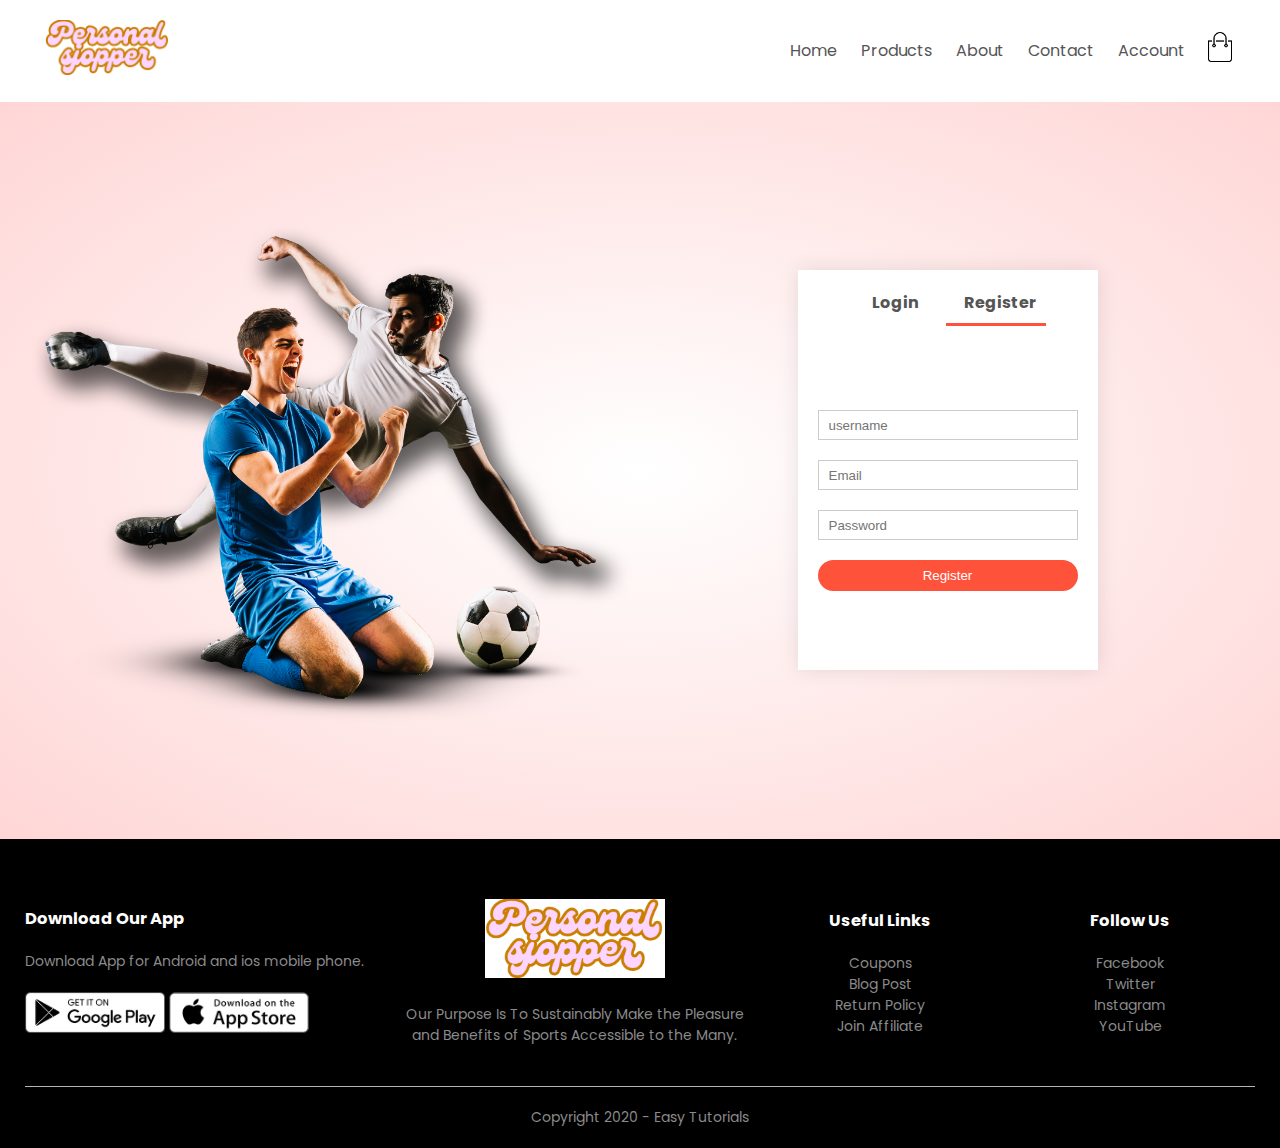
<file: account.html>
<!DOCTYPE html>
<html lang="en">
<head>
    <meta charset="UTF-8">
    <meta name="viewport" content="width=device-width, initial-scale=1.0">
    <title>Account - personal shopper |  Website Design</title>
    <link rel="stylesheet" href="style.css">
    <link href="https://fonts.googleapis.com/css2?family=Poppins:wght@200;300;400;500;600;700;800&display=swap" rel="stylesheet">
    <link rel="stylesheet" href="https://stackpath.bootstrapcdn.com/font-awesome/4.7.0/css/font-awesome.min.css">
</head>
<body>
       <div class="container">
          <div class="navbar">
              <div class="logo">
                  <a href="index.html"><img src="images/Logo.png" width="125px"></a>
              </div>
              <nav>
               <ul id="MenuItems">
                   <li><a href="index.html">Home</a></li>
                   <li><a href="products.html">Products</a></li>
                   <li><a href="">About</a></li>
                   <li><a href="">Contact</a></li>
                   <li><a href="account.html">Account</a></li>
               </ul>
              </nav>
              <a href="cart.html"><img src="images/cart.png" width="30px" height="30px"></a>
              <img src="images/menu.png" onclick="menutoggle()" class="menu-icon">
          </div>
          
          
       </div>
       
       
<!--------------Cart Items details--------------->
<div class="accout-page">
    <div class="container">
  
       <div class="row">
         
          <div class="col-2">
             <img src="images/image1.png" width="100%">
          </div>
          
           <div class="col-2">
              <div class="form-container">
                 <div class="form-btn">
                     <span onclick="login()">Login</span>
                     <span onclick="register()">Register</span>
                     <hr id="indicator">
                 </div>
                 
               <form id="LoginForm">
                   <input type="text" placeholder="username">
                   <input type="password" placeholder="Password">
                   <button type="submit" class="btn">Login</button>
                   <a href="">Forgot password</a>
               </form>

               <form id="RegForm">
                   <input type="text" placeholder="username">
                   <input type="email" placeholder="Email">
                   <input type="password" placeholder="Password">
                   <button type="submit" class="btn">Register</button>
               </form>
              </div>
           </div>
       </div>
</div>
</div>

<!----------Footer---------------> 

<div class="footer">
    <div class="container">
        <div class="row">
            <div class="footer-col1">
               <h3>Download Our App</h3>
                <p>Download App for Android and ios mobile phone.</p>
                <div class="app-logo">
                    <img src="images/play-store.png">
                    <img src="images/app-store.png">
                </div>
            </div>
            <div class="footer-col2">
               <img src="images/Logo.png">
                <p>Our Purpose Is To Sustainably Make the Pleasure and Benefits of Sports Accessible to the Many.</p>
            </div>
            <div class="footer-col3">
               <h3>Useful Links</h3>
                <ul>
                    <li>Coupons</li>
                    <li>Blog Post</li>
                    <li>Return Policy</li>
                    <li>Join Affiliate</li>
                </ul>
            </div>
            <div class="footer-col4">
               <h3>Follow Us</h3>
                <ul>
                    <li>Facebook</li>
                    <li>Twitter<li>
                    <li>Instagram</li>
                    <li>YouTube</li>
                </ul>
            </div>
        </div>
        <hr>
        <p class="copyright">Copyright 2020 - Easy Tutorials</p>
    </div>
</div>

<!-------------js for toggle menu-------------->

<script>
    var MenuItems = document.getElementById("MenuItems");
    
    MenuItems.style.maxHeight = "0px";
    
    function menutoggle()
    {
        if(MenuItems.style.maxHeight == "0px")
            {
                MenuItems.style.maxHeight = "200px";
            }else
            {
                MenuItems.style.maxHeight = "0px"
            } 
    }
     
</script>
<!------------------- form toggle ----------->
    <script>
        var LoginForm = document.getElementById("LoginForm");
        var RegForm = document.getElementById("RegForm");
        var Indicator = document.getElementById("indicator");
        
        function register(){
                RegForm.style.transform = "translateX(0px)";
                LoginForm.style.transform = "translateX(0px)";
                Indicator.style.transform = "translateX(100px)"
            };
        function login(){
                RegForm.style.transform = "translateX(300px)";
                LoginForm.style.transform = "translateX(300px)";
                Indicator.style.transform = "translateX(0px)"
            };
            
    </script>
    
    
    
</body>
</html>
</file>
<file: style.css>
*{
    margin: 0;
    padding: 0;
    box-sizing: border-box;
}
body{
    font-family: 'Poppins', sans-serif;
}
a{
    text-decoration: none;
    color: #555;
}
p{
    color: #555;
}
.header{
    background: radial-gradient(#fff,#fff4cc);
}

.container{
    max-width: 1300px;
    margin: auto;
    padding-left: 25px;
    padding-right: 25px;
    
}
.navbar{
    display: flex;
    align-items: center;
    padding: 20px;
}
nav{
    flex: 1;
    text-align: right;
}
nav ul{
    display: inline-block;
    list-style-type: none;
}
nav ul li{
    display: inline-block;
    margin-right: 20px;
}
.menu-icon{
    display: none;
    width: 28px;
    margin-left: 20px;
}
.row{
    display: flex;
    align-items: center;
    flex-wrap: wrap;
    justify-content: space-around;
/*---------*/
    
}
.header .row{
    margin-top: 70px;
}
.col-2{
    flex-basis: 50%;
    min-width: 300px;
}

.col-2 img{
    max-width: 100%;
    padding: 50px 0;
}
.col-2 h1{
    font-size: 50px;
    line-height: 60px;
    margin: 25px 0;
}
.btn{
    display: inline-block;
    background: #ff523b;
    color: #fff;
    padding: 8px 30px;
    margin: 30px 0;
    border-radius: 30px;
    transition: background 0.5s;
}
.btn:hover{
    background: #563434;
}

/*-----------------------------*/
.categories{
    margin: 70px 0;
}

.small-container{
    max-width: 1080px;
    margin: auto;
    padding-left: 25px;
    padding-right: 25px;
}

.col-3{
    flex-basis: 30%;
    min-width: 250px;
    margin-bottom: 30px;
}
.col-3 img{
    width: 100%;
}
/*-------featured product--------------*/

.title{
    text-align: center;
    margin: 0px auto 80px;
    position: relative;
    line-height: 60px;
    color: #555;
}
.title::after{
    content: '';
    background: #ff523b;
    width: 80px;
    height: 5px;
    border-radius: 5px;
    position: absolute;
    bottom: 0;
    left: 50%;
    transform: translateX(-50%);
}

.col-4{
    flex-basis: 25%;
    padding: 10px;
    min-width: 200px;
    margin-bottom: 50px;
    transition: transform 0.5s;
}
.col-4 img{
    width: 100%;
}
h4{
    color: #555;
    font-weight: normal;
}
.col-4 p{
    font-size: 14px;
}
.rating .fa{
    color: #ff523b;
}

.col-4:hover{
    transform: translateY(-5px);
}


/*-----------offer-------------*/
.offer{
    background: radial-gradient(#fff,#ffd6d6);
    margin-top: 80px;
    padding: 30px 0;
}
.col-2 .offer-img{
    padding: 50px;
}
small{
    color: #555;
}

/*--------------------testimonial---------------*/

.testimonial{
    padding-top: 100px;
}

.testimonial .col-3{
    text-align: center;
    padding: 40px 20px 40px;
    box-shadow: 0 0 20px 0px rgba(0, 0, 0, 0.1);
    cursor: pointer;
    transition: transform .5s;
}
.testimonial .col-3 img{
    width: 50px;
    margin-top: 20px;
    border-radius: 50%;
}
.fa.fa-quote-left{
    font-size: 34px;
    color: #ff523b;
}
.col-3 p{
    font-size: 12px;
    margin: 12px 0px;
    color: #777;
}

.testimonial .col-3 h3{
    font-weight: 600;
    color: #555;
    font-size: 16px;
}

.testimonial .col-3:hover{
    transform: translateY(-10px);
}

/*--------------- brands ------------*/

.brands{
    margin: 100px auto;
}
.col-5{
    width: 160px;
}
.col-5 img{
    width: 100%;
    cursor: pointer;
    filter: grayscale(100%);
}
.col-5 img:hover{
    filter: grayscale(0);
}
/*---------footer-------*/

.footer{
    background: #000;
    color: #8a8a8a;
    font-size: 14px;
    padding: 60px 0 20px;
}
.footer p{
    color: #8a8a8a;
}
.footer h3{
    color: #fff;
    margin-bottom: 20px;
}
.footer-col1,.footer-col2,.footer-col3,.footer-col4{
    min-width: 250px;
    margin-bottom: 20px;
}
.footer-col1{
    flex-basis: 30%;
}
.footer-col2{
    flex: 1;
    text-align: center;
}
.footer-col2 img{
    width: 180px;
    margin-bottom: 20px;
}
.footer-col3,.footer-col4{
    flex-basis: 12%;
    text-align: center;
}

.app-logo{
    margin-top: 20px;
}

.app-logo img{
    width: 140px;
}

.footer li{
    display: block;
}
.footer hr{
    border: none;
    background: #b5b5b5;
    height: 1px;
    margin:  20px 0;
}
.copyright{
    text-align: center;
    
}

/*-------media-query-for-max-width-800---------*/


@media only screen and (max-width: 800px) {

    
nav ul{
    position: absolute;
    top: 70px;
    left: 0;
    background: #333;
    width: 100%;
    overflow: hidden;
    transition: 1s;
    max-height: 0;
    transition:max-height 0.5s;
    }
    
nav ul li{
    display: block;
    margin-right: 50px;
    margin-top: 10px;
    margin-bottom: 10px;
    }
nav ul li a{
        color: #fff;
    }
    
.menu-icon{
        display: block;
        cursor: pointer;
    }
    

}
/*---------- 600 media query -------*/
@media only screen and (max-width: 600px){
    
    .row{
      text-align: center;
    }
    
    .col-1, .col-2, .col-3, .col-4{
        
        flex-basis: 100%;
    }
}

/*----------All Product page------------*/


.row-2{
    justify-content: space-between;
    margin: 100px auto 50px;
}

select{
    border: 1px solid #ff523b;
    padding: 5px;
}
select:focus{
    outline: none;
}

.page-btn{
    margin: 0 auto 80px;
}

.page-btn span{
    display: inline-block;
    border: 1px solid #ff523b;
    margin-left: 10px;
    width: 40px;
    height: 40px;
    text-align: center;
    line-height: 40px;
    cursor: pointer;
}
.page-btn span:hover{
    background: #ff523b;
    color: #fff;
}



/*---------product details-----------*/
.single-product{
    margin-top: 80px;
}
.single-product .col-2 img{
    padding: 0;
}
.single-product .col-2{
    padding: 20px;
}

.single-product h4{
    margin: 20px 0;
    font-size: 22px;
    font-weight: bold;
}

.single-product select{
    display: block;
    padding: 10px;
    margin-top: 20px;
}

.single-product input{
    width: 50px;
    height: 40px;
    padding-left: 10px;
    font-size: 20px;
    margin-right: 10px;
    border: 1px solid #ff523b;
}
input:focus{
    outline: none;
}

.single-product .fa{
    color: #ff523b;
    margin-left: 10px;
}
.small-img-row{
    display: flex;
    justify-content: space-between;
}
.small-img-col{
    flex-basis: 24%;
    cursor: pointer;
}


/*-------600 media query---------*/



@media only screen and (max-width: 600px){
    .single-product .row{
        text-align: left;
    }
    .single-product .col-2{
        padding: 20px 0;
    }

    .single-product h1{
        font-size: 26px;
        line-height: 22px;
    }
}

/*---------------- cart page -----------*/

.cart-page{
    margin: 80px auto;
}

table{
    width: 100%;
    border-collapse: collapse;
}

.cart-info{
    display: flex;
    flex-wrap: wrap;
}
th{
    text-align: left;
    padding: 5px;
    color: #fff;
    background: #ff523b;
    font-weight: normal;
}

td{
    padding: 10px 5px;
}
td input{
    width: 40px;
    height: 30px;
    padding: 5px;
}

td a{
    color: #ff523b;
    font-size: 12px;
}

td img{
    width: 80px;
    height: 80px;
    margin-right: 10px; 
}


.total-price{
    display: flex;
    justify-content: flex-end;
    
}
.total-price table{
    border-top: 3px solid #ff523b;
    width: 100%;
    max-width: 350px;
}
td:last-child{
    text-align: right;
}
th:last-child{
    text-align: right;
}

@media only screen and (max-width: 600px){
    .cart-info p{
        display: none;
    }
}

/*-------account page--------*/

.accout-page{
    padding: 50px 0;
    background: radial-gradient(#fff,#ffd6d6);
}

.form-container{
    background: #fff;
    width: 300px;
    height: 400px;
    position: relative;
    text-align: center;
    padding: 20px 0;
    margin: auto;
    box-shadow: 0 0 20px 0px rgba(0, 0, 0, 0.1);
    overflow: hidden;
}

.form-container span{
    font-weight: bold;
    padding: 0 10px;
    color: #555;
    cursor: pointer;
    width: 100px;
    display: inline-block;
}

.form-btn{
    display: inline-block;
}

#indicator{
    width: 100px;
    border: none;
    background: #ff523b;
    height: 3px;
    margin-top: 8px;
    transform: translateX(100px);
    transition: transform 1s; 
}

.form-container form{
    max-width: 300px;
    padding: 0 20px;
    position: absolute;
    top: 130px;
    transition: transform 1s;
}

form input{
    width: 100%;
    height: 30px;
    margin: 10px 0;
    padding: 0 10px;
    border: 1px solid #ccc;
}
form input:focus{
    outline: none;
}
form .btn{
    width: 100%;
    border: none;
    cursor: pointer;
    margin: 10px 0;
}
form .btn:focus{
    outline: none;
}
form a{
    font-size: 12px;
}
#LoginForm{
     left: -300px;
}
#RegForm{
    left: 0;
}
</file>
